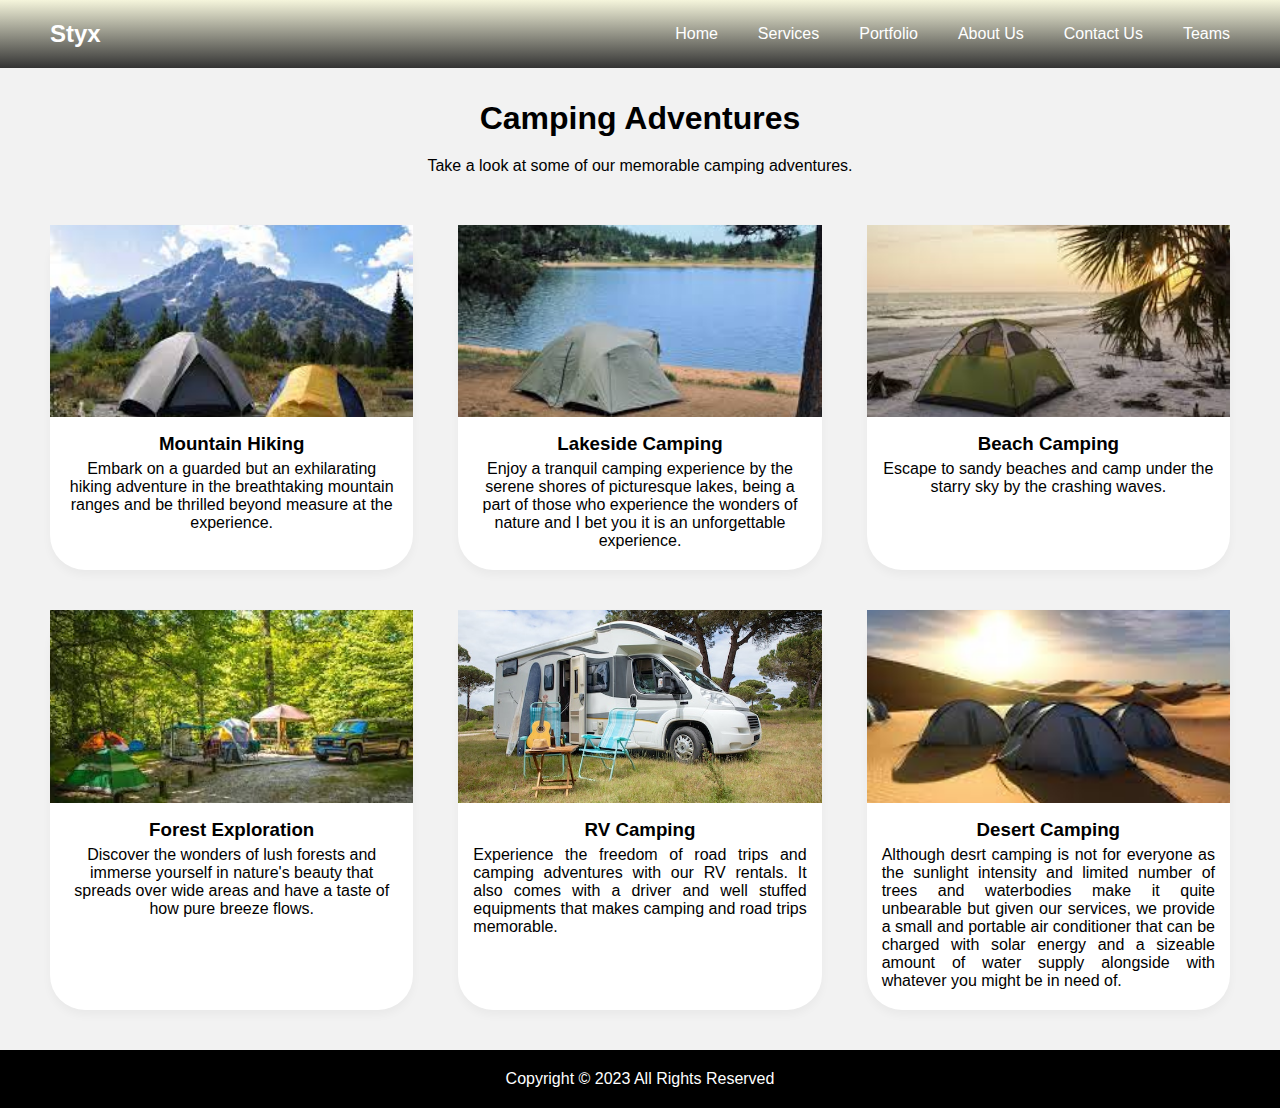
<file: portfolio.html>
<!DOCTYPE html>
<html lang="en">
<head>
    <meta charset="UTF-8">
    <meta name="viewport" content="width=device-width, initial-scale=1.0">
    <title>TolDee Camping Portfolio</title>
    <link rel="stylesheet" href="assets/css/style.css">
</head>
<body>
  <header>
    <nav class="navbar">
      <h2 class="logo"><a href="#">Styx</a></h2>
      <input type="checkbox" id="menu-toggler">
      <label for="menu-toggler" id="hamburger-btn">
        <svg xmlns="http://www.w3.org/2000/svg" viewBox="0 0 24 24" fill="white" width="24px" height="24px">
          <path d="M0 0h24v24H0z" fill="none"/>
          <path d="M3 18h18v-2H3v2zm0-5h18V11H3v2zm0-7v2h18V6H3z"/>
        </svg>
      </label>
      <ul class="all-links">
        <li><a href="index.html">Home</a></li>
        <li><a href="services.html">Services</a></li>
        <li><a href="portfolio.html">Portfolio</a></li>
        <li><a href="index.html">About Us</a></li>
        <li><a href="index.html">Contact Us</a></li>
        <li><a href="teams.html">Teams</a></li>
      </ul>
    </nav>
  </header>
    <section class="portfolio" id="portfolio">
        <h2>Camping Adventures</h2>
        <p>Take a look at some of our memorable camping adventures.</p>
        <ul class="cards">
          <li class="card">
            <img src="assets/images/download (10).jpg" alt="img">
            <h3>Mountain Hiking</h3>
            <p>Embark on a guarded but an exhilarating hiking adventure in the breathtaking mountain ranges and be thrilled beyond measure at the experience.</p>
          </li>
          <li class="card">
            <img src="assets/images/images (3).jpg" alt="img">
            <h3>Lakeside Camping</h3>
            <p>Enjoy a tranquil camping experience by the serene shores of picturesque lakes, being a part of those who experience the wonders of nature and I bet you it is an unforgettable experience.</p>
          </li>
          <li class="card">
            <img src="assets/images/images (5).jpg" alt="img">
            <h3>Beach Camping</h3>
            <p>Escape to sandy beaches and camp under the starry sky by the crashing waves.</p>
          </li>
          <li class="card">
            <img src="assets/images/download (12).jpg" alt="img">
            <h3>Forest Exploration</h3>
            <p>Discover the wonders of lush forests and immerse yourself in nature's beauty that spreads over wide areas and have a taste of how pure breeze flows.</p>
          </li>
          <li class="card">
            <img src="assets/images/camping-5.jpg" alt="img">
            <h3>RV Camping</h3>
            <p style="text-align: justify;">Experience the freedom of road trips and camping adventures with our RV rentals. It also comes with a driver and well stuffed equipments that makes camping and road trips memorable.</p>
          </li>
          <li class="card">
            <img src="assets/images/images (2).jpg" alt="img">
            <h3>Desert Camping</h3>
            <p style="text-align: justify;" >Although desrt camping is not for everyone as the sunlight intensity and limited number of trees and waterbodies make it quite unbearable but given our services, we provide a small and portable air conditioner that can be charged with solar energy and a sizeable amount  of water supply alongside with whatever you might be in need of. </p>
          </li>
        </ul>
      </section>
    <footer>
        <span>Copyright © 2023 All Rights Reserved</span>
    </footer>    
</body>
</html>
</file>
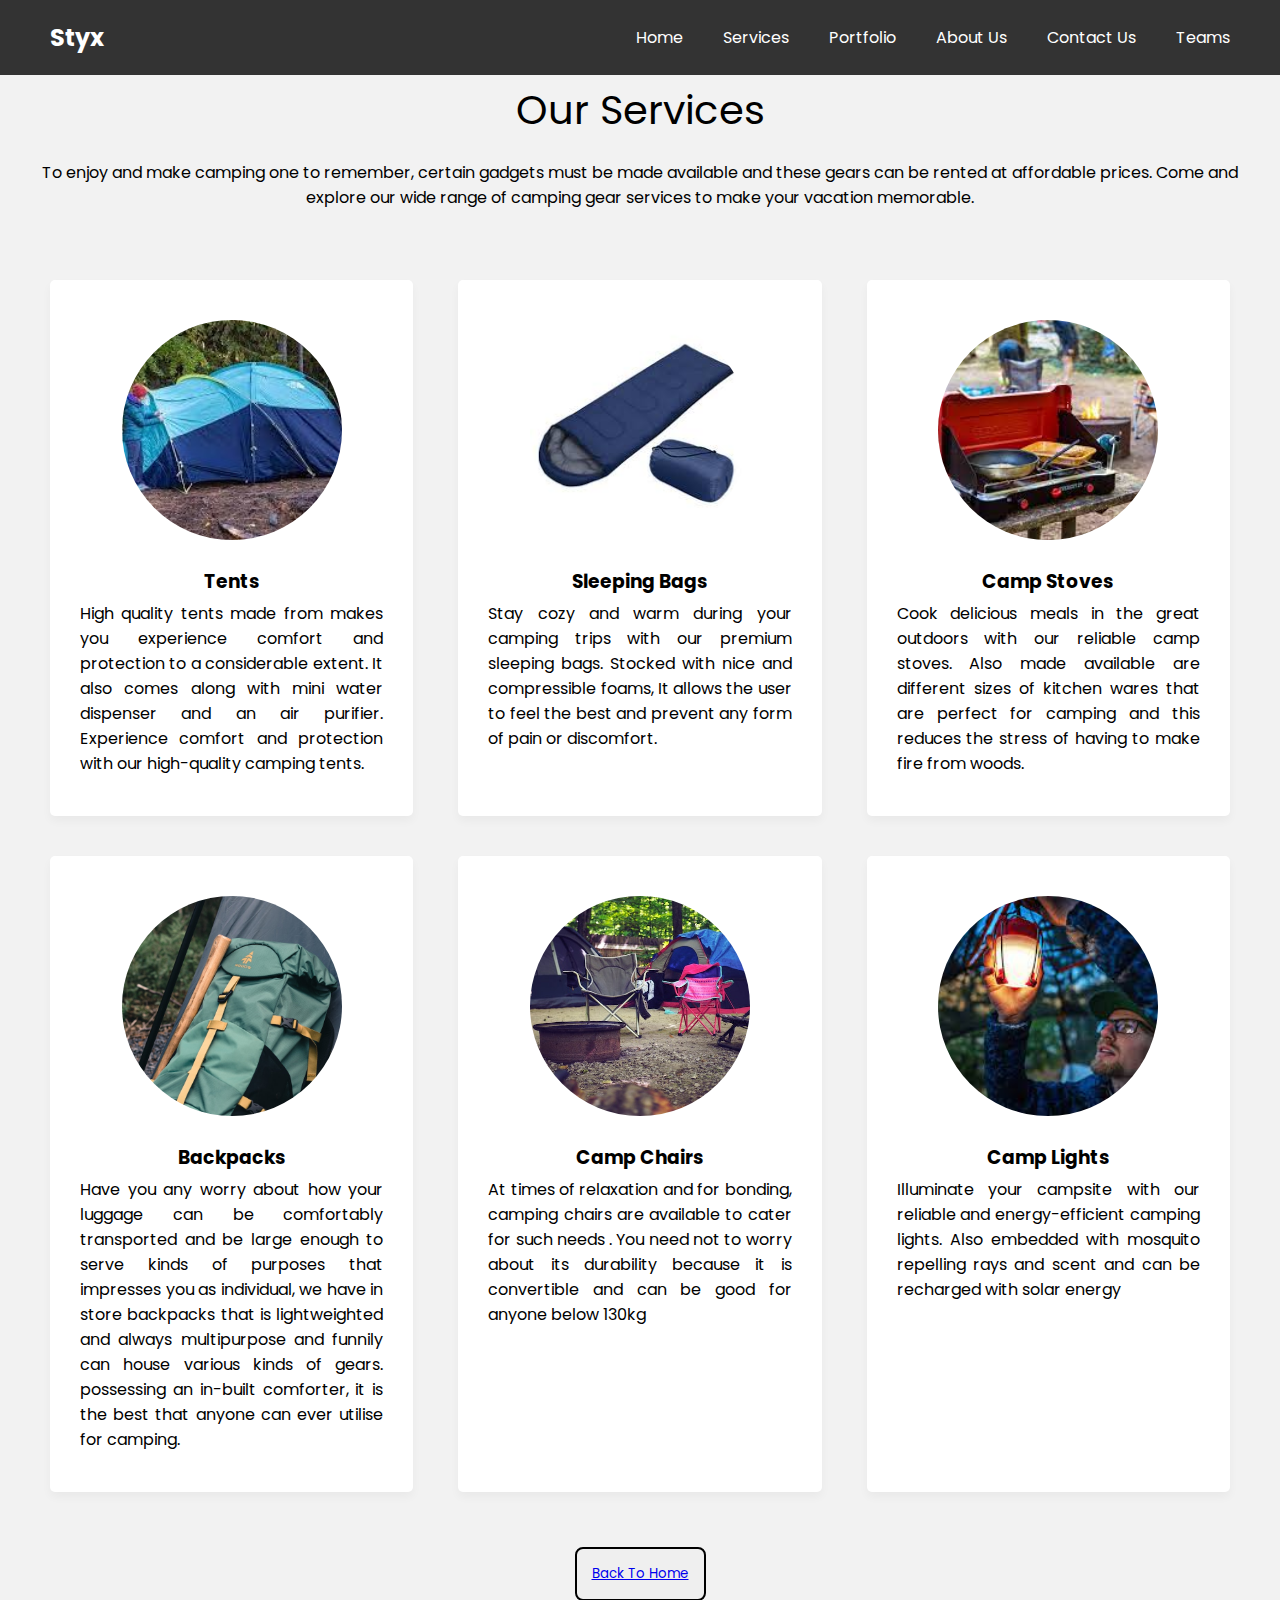
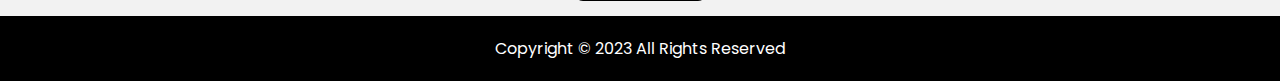
<file: services.html>
<!DOCTYPE html>
<html lang="en">
<head>
    <meta charset="UTF-8">
    <meta name="viewport" content="width=device-width, initial-scale=1.0">
    <title>TolDee Camping Service</title>
    <link rel="stylesheet" href="assets/css/dubby.css">
</head>
<body>
  <header>
    <nav class="navbar">
      <h2 class="logo"><a href="#">Styx</a></h2>
      <input type="checkbox" id="menu-toggler">
      <label for="menu-toggler" id="hamburger-btn">
        <svg xmlns="http://www.w3.org/2000/svg" viewBox="0 0 24 24" fill="white" width="24px" height="24px">
          <path d="M0 0h24v24H0z" fill="none"/>
          <path d="M3 18h18v-2H3v2zm0-5h18V11H3v2zm0-7v2h18V6H3z"/>
        </svg>
      </label>
      <ul class="all-links">
        <li><a href="index.html">Home</a></li>
        <li><a href="services.html">Services</a></li>
        <li><a href="portfolio.html">Portfolio</a></li>
        <li><a href="index.html">About Us</a></li>
        <li><a href="index.html">Contact Us</a></li>
        <li><a href="teams.html">Teams</a></li>
      </ul>
    </nav>
  </header>
      <section class="services" id="services">
        <h2 style="font-size: 40px; font-weight:400;">Our Services</h2>
        <p style="margin: 20px; text-align: center;">To enjoy and make camping one to remember, certain gadgets must be made available and these gears can be rented at affordable prices. Come and explore our wide range of camping gear services to make your vacation memorable.</p>
       <ul class="cards">
          <li class="card">
            <img src="assets/images/download.jpg" alt="img">
            <h3>Tents</h3>
            <p style="text-align: justify;">High quality tents made from makes you experience comfort and protection to a considerable extent. It also comes along with mini water dispenser and an air purifier. Experience comfort and protection with our high-quality camping tents.</p>
          </li>
          <li class="card">
             <img src="assets/images/download (9).jpg" alt="img">
             <h3>Sleeping Bags</h3>
             <p style="text-align: justify;">Stay cozy and warm during your camping trips with our premium sleeping bags. Stocked with nice and compressible foams, It allows the user to feel the best and prevent any form of pain or discomfort. </p>
          </li>
          <li class="card">
            <img src="assets/images/download (5).jpg" alt="img">
            <h3>Camp Stoves</h3>
            <p style="text-align: justify;">Cook delicious meals in the great outdoors with our reliable camp stoves. Also made available are different sizes of kitchen wares that are perfect for camping and this reduces the stress of having to make fire from woods.</p>
          </li>
         <li class="card">
            <img src="assets/images/backpacks.jpg" alt="img">
            <h3>Backpacks</h3>
            <p style="text-align: justify;"> Have you any worry about how  your luggage can be comfortably transported and be large enough to serve kinds of purposes that impresses you as individual, we have in store backpacks that is lightweighted and always multipurpose and funnily can house various kinds of gears. possessing an in-built comforter, it is the best that anyone can ever utilise for camping.</p>
          </li>
         <li class="card">
           <img src="assets/images/chair.jpg" alt="img">
            <h3>Camp Chairs</h3>
           <p style="text-align: justify;">At times of relaxation and for bonding, camping chairs are available to cater for such needs . You need not to worry about its durability because it is convertible and can be good for anyone below 130kg</p>
         </li>
         <li class="card">
           <img src="assets/images/download (3).jpg" alt="img">
           <h3>Camp Lights</h3>
           <p style="text-align: justify;">Illuminate your campsite with our reliable and energy-efficient camping lights. Also embedded with mosquito repelling rays and scent and can be recharged with solar energy</p>
         </li>
        </ul>
        <button style="padding: 15px; margin: 15px; border: 2px solid black;
        border-radius: 8px; list-style: none; text-decoration: none; list-style-type: none;"><a href="index.html">Back To Home</a></button>
    </section>
    <footer>
        <span>Copyright © 2023 All Rights Reserved</span>
    </footer>
</body>
</html>
</file>
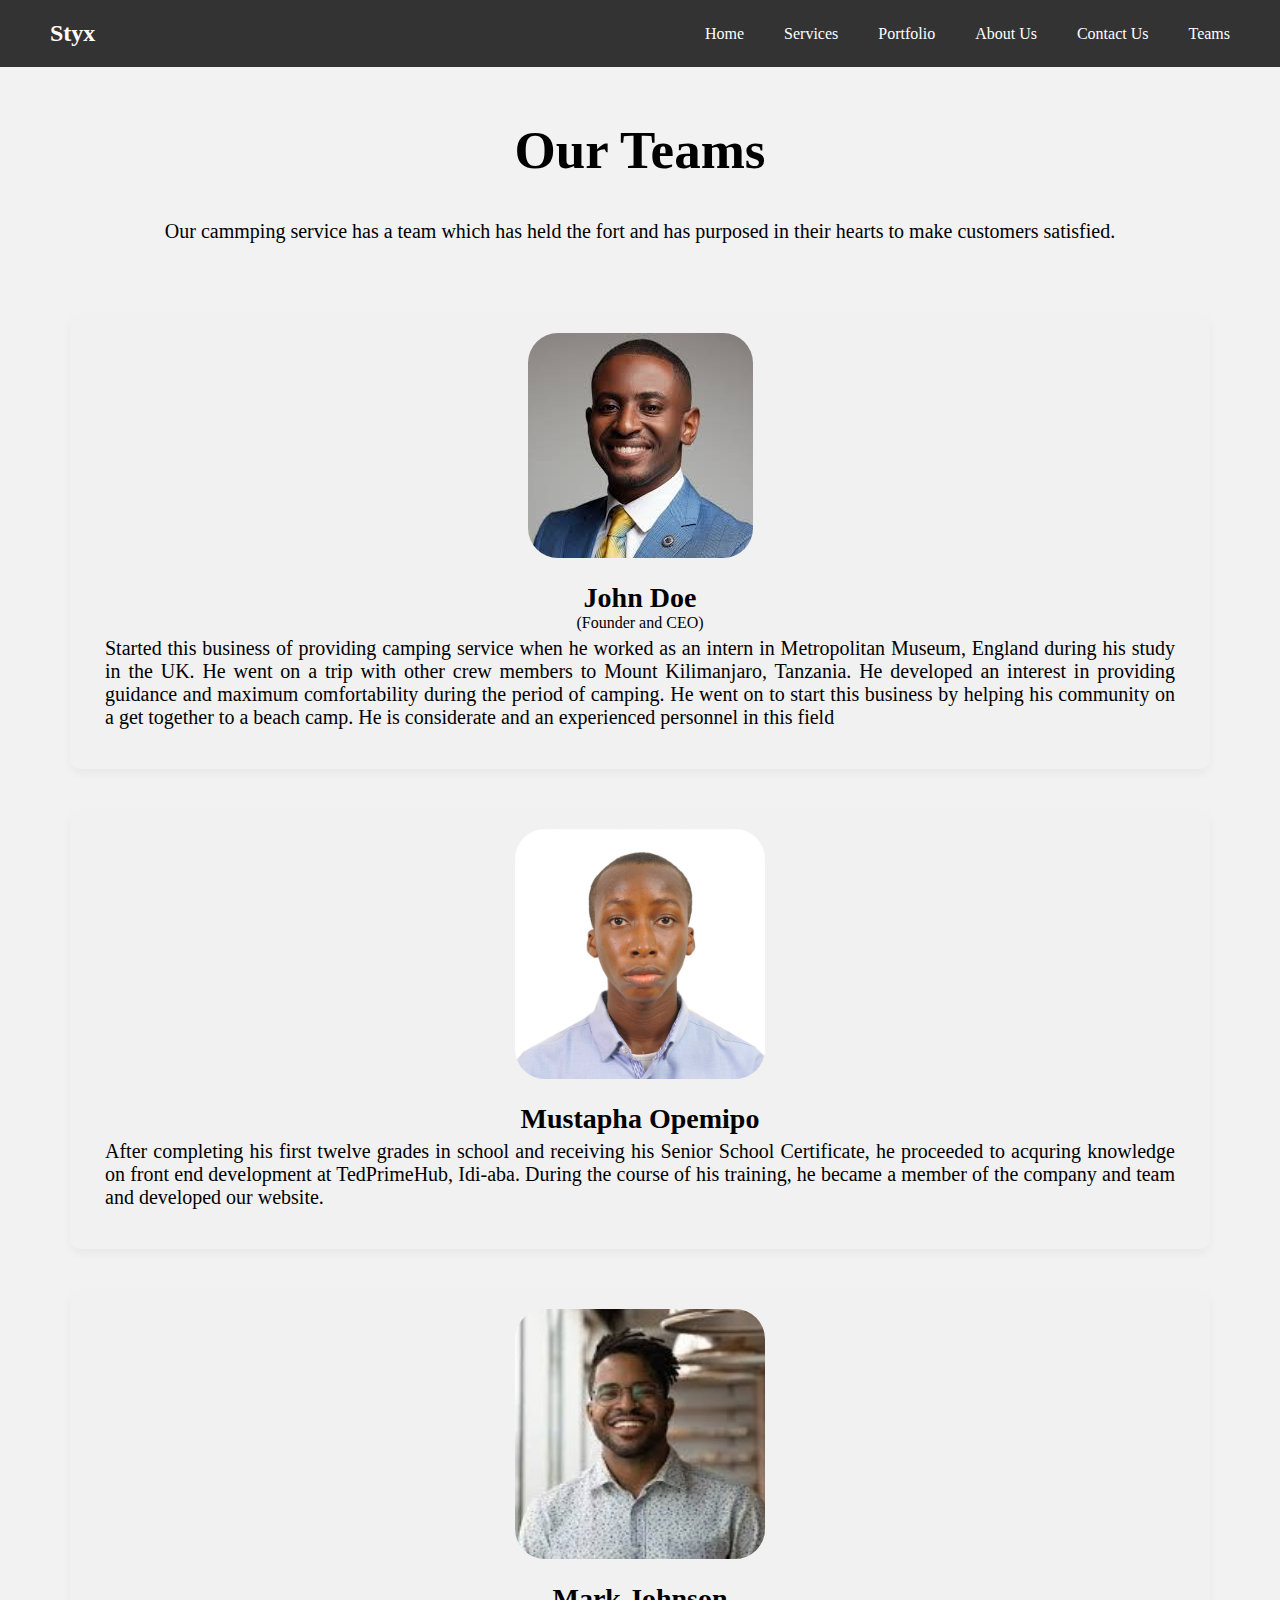
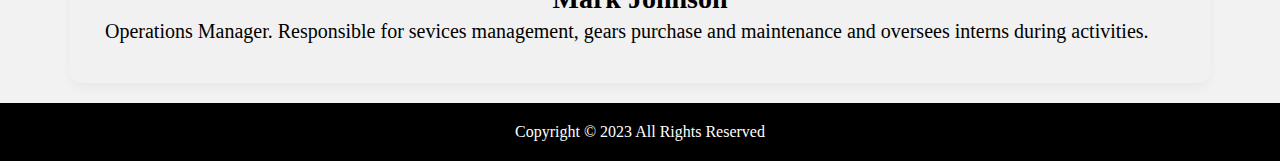
<file: teams.html>
<!DOCTYPE html>
<html lang="en">
<head>
    <meta charset="UTF-8">
    <meta name="viewport" content="width=device-width, initial-scale=1.0">
    <title>TolDee Camping Teams</title>
    <link rel="stylesheet" href="assets/css/creative.css">
</head>
<body>
 <header>
   <nav class="navbar">
     <h2 class="logo"><a href="#">Styx</a></h2>
     <input type="checkbox" id="menu-toggler">
     <label for="menu-toggler" id="hamburger-btn">
       <svg xmlns="http://www.w3.org/2000/svg" viewBox="0 0 24 24" fill="white" width="24px" height="24px">
         <path d="M0 0h24v24H0z" fill="none"/>
         <path d="M3 18h18v-2H3v2zm0-5h18V11H3v2zm0-7v2h18V6H3z"/>
       </svg>
     </label>
     <ul class="all-links">
       <li><a href="index.html">Home</a></li>
       <li><a href="services.html">Services</a></li>
       <li><a href="portfolio.html">Portfolio</a></li>
       <li><a href="index.html">About Us</a></li>
       <li><a href="index.html">Contact Us</a></li>
       <li><a href="teams.html">Teams</a></li>
     </ul>
   </nav>
 </header>
 <section class="teams" id="teams">
     <h2 style="font-size: 53px; text-align: center; padding: 40px;">Our Teams</h2>
      <p style="font-size: 20px; text-align: center;">Our cammping service has a team which has held the fort and has purposed in their hearts to make customers satisfied.</p>
     <ul class="cards">
        <li class="card">
           <img src="assets/images/profile5.jpg" alt="" style="margin: 20px; border-radius: 30px;">
           <h3 style="font-size: 28px;">John Doe</h3>(Founder and CEO)
           <P style="font-size: 20px;">Started this business of providing camping service when he worked as an intern in Metropolitan Museum, England during his study in the UK. He went on a trip with other crew members to Mount Kilimanjaro, Tanzania. He developed an interest in providing guidance and maximum comfortability during the period of camping. He went on to start this business by helping his community on a get together to a beach camp. He is considerate and an experienced personnel in this field   </P>
        </li>
        <li class="card">
           <img src="assets/images/yyu.jpg" alt="" height="250px" width="250px" style="margin: 20px; border-radius: 30px;" border-radius: 30px;" >
           <h3 style="font-size: 28px;">Mustapha Opemipo</h3>
           <p style=" font-size: 20px;">After completing his first twelve grades in school and receiving his Senior School Certificate, he proceeded to acquring knowledge on front end development at TedPrimeHub, Idi-aba. During the course of his training, he became a member of the company and team and developed our website. </p>
        </li>
        <li class="card">
          <img src="assets/images/profile3.jpg" alt="" height="250px" width="250px" style="margin: 20px; border-radius: 30px;">
          <h3 style="font-size: 28px;">Mark Johnson</h3>
          <p style=" font-size: 20px;">Operations Manager. Responsible for sevices management, gears purchase and maintenance and oversees interns during activities. </p>
        </li>
     </ul>
 </section>
<footer>
    <span>Copyright © 2023 All Rights Reserved</span>
</footer>
</body>
</html>
</file>
<file: assets/css/style.css>
* {
  margin: 0;
  padding: 0;
  box-sizing: border-box;
  font-family: "Poppins", sans-serif;
}
html {
  scroll-behavior: smooth;
}
body {
  background: #f2f2f2;
}
header {
  position: fixed;
  top: 0;
  left: 0;
  z-index: 5;
  width: 100%;
  display: flex;
  justify-content: center;
  background: linear-gradient(beige,#333);
}
.navbar {
  display: flex;
  padding: 0 10px;
  max-width: 1200px;
  width: 100%;
  align-items: center;
  justify-content: space-between;
}
.navbar input#menu-toggler {
  display: none;
}
.navbar #hamburger-btn {
  cursor: pointer;
  display: none;
}
.navbar .all-links {
  display: flex;
  align-items: center;
}
.navbar .all-links li {
  position: relative;
  list-style: none;
}
.navbar .logo a {
  display: flex;
  align-items: center;
  margin-left: 0;
}
header a, footer a {
  margin-left: 40px;
  text-decoration: none;
  color: #fff;
  height: 100%;
  padding: 20px 0;
  display: inline-block;
}
header a:hover, footer a:hover {
  color: #ddd;
}
.homepage {
  height: 100vh;
  width: 100%;
  position: relative;
  background: url(../images/camping-5.jpg);
  background-position: center 65%;
  background-size: cover;
  background-attachment: fixed;
}
.homepage::before {
  content: "";
  position: absolute;
  left: 0;
  top: 0;
  height: 100%;
  width: 100%;
  background: rgba(0, 0, 0, 0.2);
}
.homepage .content {
  display: flex;
  height: 85%;
  z-index: 3;
  align-items: center;
  justify-content: center;
  flex-direction: column;
}
.homepage .content h1 {
  font-size: 60px;
  font-weight: 700;
  margin-bottom: 10px;
}
.homepage .content .text {
  margin-bottom: 50px;
  color: #fff;
  font-size: 20px;
  text-align: center;
  text-shadow: 0px 0px 10px rgba(0, 0, 0, 0.3);
}
.content a {
  color: #000;
  display: block;
  text-transform: uppercase;
  font-size: 18px;
  margin: 0 10px;
  padding: 10px 30px;
  border-radius: 5px;
  background: #fff;
  border: 2px solid #fff;
  transition: 0.4s ease;
  box-shadow: 0 10px 20px rgba(0, 0, 0, 0.3);
  text-decoration: none;
}
.content a:hover {
  color: #fff;
  background: rgba(255,255,255,0.3);
}
section {
  display: flex;
  align-items: center;
  flex-direction: column;
  padding: 80px 0 0;
}
section h2 {
  font-size: 2rem;
  padding:20px;
}
section > p {
  text-align: center;
}
section .cards {
  display: flex;
  flex-wrap: wrap;
  max-width: 1200px;
  margin-top: 50px;
  padding: 0 10px;
  justify-content: space-between;
}
section.about {
  margin: 0 auto;
  max-width: 1200px;
}
.about .company-info {
  margin-top: 20px;
  border:1px solid grey;
  background-color:#bBB;
  border-radius: 10px;
}
.about h3 {
  margin: 10px;
  text-align: center;
  font-size: 23px;
}
.about p {
  display: flex;
  margin: 20px;
}
.about .team {
  text-align: left;
  border: 1px solid black;
  width: 100%;
  padding: 34px;
}
.about .team ul {
  padding: 20px;
  border: 1px solid black;
}
section .cards .card {
  background: #fff;
  padding: 40px 15px;
  list-style: none;
  border-radius: 35px;
  box-shadow: 0px 5px 10px rgba(0, 0, 0, 0.04);
  margin-bottom: 40px;
  width: calc(100% / 3 - 30px);
  text-align: center;
}
.portfolio .cards .card {
  padding: 0 0 20px;
}
.portfolio button{
  margin-top: 10px;
  padding: 10px 20px;
  font-size: 17px;
  color: #d1d1d1;
  text-decoration: none;
  border: none;
  cursor: pointer;
  border-radius: 5px;
  background: #bBB;
  transition: 0.2s ease;
  }
.services .card img {
  width: 120px;
  height: 120px;
  margin-bottom: 20px;
  border-radius: 100%;
  object-fit: cover;
}
.portfolio .card img {
  width: 100%;
  padding-bottom: 12px;
  aspect-ratio: 16 / 9;
  object-fit: cover;
  border-radius: 0px;
}
.cards .card p {
  padding: 0 15px;
  margin-top: 5px;
}
.about .row {
  padding: 0 10px;
}
.contact .row {
  margin: 60px 0 90px;
  display: flex;
  max-width: 1200px;
  width: 100%;
  align-items: center;
  justify-content: space-between;
}
.contact .row .col {
  padding: 0 10px;
  width: calc(100% / 2 - 50px);
}
.contact .col p {
  margin-bottom: 10px;
}
.contact .col p i {
  color: #7a7a7a;
  margin-right: 10px;
}
.contact form input {
  height: 45px;
  margin-bottom: 20px;
  border-radius: 10px;
  padding: 8px;
  width: 100%;
  font-size: 16px;
  outline: none;
  border: 1px solid #bfbfbf;
}
.contact form textarea {
  padding: 10px;
  border-radius: 10px;
  width: 100%;
  font-size: 16px;
  height: 150px;
  outline: none;
  resize: vertical;
  border: 1px solid #bfbfbf;
}
.contact form button {
  margin-top: 10px;
  padding: 10px 20px;
  font-size: 17px;
  color: #fff;
  border: none;
  cursor: pointer;
  border-radius: 5px;
  background: #333;
  transition: 0.2s ease;
}
.contact form button:hover {
  background: #525252;
}
footer {
  width: 100%;
  display: flex;
  justify-content: center;
  background: #000;
  padding: 20px 0;
}
footer div {
  padding: 0 10px;
  max-width: 1200px;
  width: 100%;
  display: flex;
  justify-content: space-between;
}
footer span {
  color: #fff;
}
footer a {
  padding: 0;
}
@media screen and (max-width: 860px) {
  .navbar .all-links {
    position: fixed;
    left: -100%;
    width: 300px;
    display: block;
    height: 100vh;
    top: 75px;
    background: #333;
    transition: left 0.3s ease;
  }
  .navbar #menu-toggler:checked~.all-links {
    left: 0;
  }
  .navbar .all-links li {
    font-size: 18px;
  }
  .navbar #hamburger-btn {
    display: block;
  }
  section > p {
    text-align: center;
  }
  section .cards .card {
    width: calc(100% / 2 - 15px);
    margin-bottom: 30px;
  }
  .homepage .content h1 {
    font-size: 40px;
    font-weight: 700;
    margin-bottom: 10px;
  }
  .homepage .content .text {
    font-size: 17px;
  }
  .content a {
    font-size: 17px;
    padding: 29px 20px;
  }
  .contact .row {
    flex-direction: column;
  }
  .contact .row .col {
    width: 100%;
  }
  .contact .row .col:last-child {
    margin-top: 40px;
  }
  footer a {
    height: 0;
  }
}
@media screen and (max-width: 560px) {
  section .cards .card {
    width: 100%;
    margin-bottom: 30px;
  }
}
</file>
<file: assets/css/dubby.css>
/* *{
  margin: 0;
  padding: 0;
  box-sizing: border-box;
  font-family: 'Gill Sans', 'Gill Sans MT', Calibri, 'Trebuchet MS', sans-serif;
}
.small-container{
  border: 1px solid #808080;
  border-radius: 10px;
  max-width: 1300px;
  display: flex;
  flex-wrap: wrap;
  margin-top: 50px;
  padding: 0 10px;
  justify-content: space-between;
  width: calc(100% / 3 -30px);
}
.small-container > p{
  text-align: center;
  font-size: 20px;
  padding: 10px;
  margin: 10px;
}
.small-container img {
  align-items: center;
  padding: 20px;
  justify-content: space-around;
}
.big-container{
  margin: 20px;
  padding: 10px;
} */


@import url("https://fonts.googleapis.com/css2?family=Poppins:wght@200;300;400;500;600;700&display=swap");
* {
  margin: 0;
  padding: 0;
  box-sizing: border-box;
  font-family: "Poppins", sans-serif;
}
html {
  scroll-behavior: smooth;
}
body {
  background: #f2f2f2;
}
header {
  position: fixed;
  top: 0;
  left: 0;
  z-index: 5;
  width: 100%;
  display: flex;
  justify-content: center;
  background: #333;
}
.navbar {
  display: flex;
  padding: 0 10px;
  max-width: 1200px;
  width: 100%;
  align-items: center;
  justify-content: space-between;
}
.navbar input#menu-toggler {
  display: none;
}
.navbar #hamburger-btn {
  cursor: pointer;
  display: none;
}
.navbar .all-links {
  display: flex;
  align-items: center;
}
.navbar .all-links li {
  position: relative;
  list-style: none;
}
.navbar .logo a {
  display: flex;
  align-items: center;
  margin-left: 0;
}
header a, footer a {
  margin-left: 40px;
  text-decoration: none;
  color: #fff;
  height: 100%;
  padding: 20px 0;
  display: inline-block;
}
header a:hover, footer a:hover {
  color: #ddd;
}
.homepage {
  height: 100vh;
  width: 100%;
  position: relative;
  background: url("images/home-bg.jpg");
  background-position: center 65%;
  background-size: cover;
  background-attachment: fixed;
}
.homepage::before {
  content: "";
  position: absolute;
  left: 0;
  top: 0;
  height: 100%;
  width: 100%;
  background: rgba(0, 0, 0, 0.2);
}
.homepage .content {
  display: flex;
  height: 85%;
  z-index: 3;
  align-items: center;
  justify-content: center;
  flex-direction: column;
}
.homepage .content h1 {
  font-size: 60px;
  font-weight: 700;
  margin-bottom: 10px;
}
.homepage .content .text {
  margin-bottom: 50px;
  color: #fff;
  font-size: 20px;
  text-align: center;
  text-shadow: 0px 0px 10px rgba(0, 0, 0, 0.3);
}
.content a {
  color: #000;
  display: block;
  text-transform: uppercase;
  font-size: 18px;
  margin: 0 10px;
  padding: 10px 30px;
  border-radius: 5px;
  background: #fff;
  border: 2px solid #fff;
  transition: 0.4s ease;
  box-shadow: 0 10px 20px rgba(0, 0, 0, 0.3);
  text-decoration: none;
}
.content a:hover {
  color: #fff;
  background: rgba(255,255,255,0.3);
}
section {
  display: flex;
  align-items: center;
  flex-direction: column;
  padding: 80px 0 0;
}
section h2 {
  font-size: 2rem;
}
section > p {
  text-align: center;
}
section .cards {
  display: flex;
  flex-wrap: wrap;
  max-width: 1200px;
  margin-top: 50px;
  padding: 0 10px;
  justify-content: space-between;
}
section.about {
  margin: 20px auto;
  padding: 20px;
  max-width: 1200px;
}
.about .company-info {
  margin-top: 30px;
}
.about h3 {
  margin: 30px 0 10px;
}
.about .team {
  text-align: left;
  width: 100%;
}
.about .team ul {
  padding-left: 20px;
}
section .cards .card {
  background: #fff;
  padding: 40px 15px;
  list-style: none;
  border-radius: 5px;
  box-shadow: 0px 5px 10px rgba(0, 0, 0, 0.04);
  margin-bottom: 40px;
  width: calc(100% / 3 - 30px);
  text-align: center;
}
.portfolio .cards .card {
  padding: 0 0 20px;
}
.services .card img {
  width: 220px;
  height: 220px;
  margin-bottom: 20px;
  border-radius: 100%;
  object-fit: cover;
}
.portfolio .card img {
  width: 100%;
  padding-bottom: 10px;
  aspect-ratio: 16 / 9;
  object-fit: cover;
  border-radius: 7px;
}
.cards .card p {
  padding: 0 15px;
  margin-top: 5px;
}
.about .row {
  padding: 0 10px;
}
.contact .row {
  margin: 60px 0 90px;
  display: flex;
  max-width: 1200px;
  width: 100%;
  align-items: center;
  justify-content: space-between;
}
.contact .row .col {
  padding: 0 10px;
  width: calc(100% / 2 - 50px);
}
.contact .col p {
  margin-bottom: 10px;
}
.contact .col p i {
  color: #7a7a7a;
  margin-right: 10px;
}
.contact form input {
  height: 45px;
  margin-bottom: 20px;
  padding: 10px;
  width: 100%;
  font-size: 16px;
  outline: none;
  border: 1px solid #bfbfbf;
}
.contact form textarea {
  padding: 10px;
  width: 100%;
  font-size: 16px;
  height: 150px;
  outline: none;
  resize: vertical;
  border: 1px solid #bfbfbf;
}
.contact form button {
  margin-top: 10px;
  padding: 10px 20px;
  font-size: 17px;
  color: #fff;
  border: none;
  cursor: pointer;
  border-radius: 5px;
  background: #333;
  transition: 0.2s ease;
}
.contact form button:hover {
  background: #525252;
}
footer {
  width: 100%;
  display: flex;
  justify-content: center;
  background: #000;
  padding: 20px 0;
}
footer div {
  padding: 0 10px;
  max-width: 1200px;
  width: 100%;
  display: flex;
  justify-content: space-between;
}
footer span {
  color: #fff;
}
footer a {
  padding: 0;
}
@media screen and (max-width: 860px) {
  .navbar .all-links {
    position: fixed;
    left: -100%;
    width: 300px;
    display: block;
    height: 100vh;
    top: 75px;
    background: #333;
    transition: left 0.3s ease;
  }
  .navbar #menu-toggler:checked~.all-links {
    left: 0;
  }
  .navbar .all-links li {
    font-size: 18px;
  }
  .navbar #hamburger-btn {
    display: block;
  }
  section > p {
    text-align: center;
  }
  section .cards .card {
    width: calc(100% / 2 - 15px);
    margin-bottom: 30px;
  }
  .homepage .content h1 {
    font-size: 40px;
    font-weight: 700;
    margin-bottom: 10px;
  }
  .homepage .content .text {
    font-size: 17px;
  }
  .content a {
    font-size: 17px;
    padding: 9px 20px;
  }
  .contact .row {
    flex-direction: column;
  }
  .contact .row .col {
    width: 100%;
  }
  .contact .row .col:last-child {
    margin-top: 40px;
  }
  footer a {
    height: 0;
  }
}
@media screen and (max-width: 560px) {
  section .cards .card {
    width: 100%;
    margin-bottom: 30px;
  }
}
</file>
<file: assets/css/creative.css>
@import url("https://fonts.googleapis.com/css2?family=Poppins:wght@200;300;400;500;600;700&display=swap");
*{
    margin: 0;
    padding: 0;
    box-sizing: border-box;
}
section .cards .card {
    background: #f1f1f1;
    padding: 40px 15px;
    list-style: none;
    box-shadow: 0px 5px 10px rgba(0, 0, 0, 0.04);
    margin-bottom: 40px;
    text-align: center;
    width: calc(100% / 1 - 30px);
    border-radius: 10px;
}
.teams .cards .card {
    padding: 0 0 20px;
    margin: 20px;
    width: 100%;
}
.cards .card p{
    margin: 20px;
    text-align: justify;
}
.teams .button-area {
    margin-top: 10px;
    padding: 10px 20px;
    font-size: 17px;
    color: #222;
    border: none;
    cursor: pointer;
    border-radius: 5px;
    background: #333;
    transition: 0.2s ease;
    text-decoration: none;
    align-items: center;
}
html {
  scroll-behavior: smooth;
}
body {
  background: #f2f2f2;
}
header {
  position: fixed;
  top: 0;
  left: 0;
  z-index: 5;
  width: 100%;
  display: flex;
  justify-content: center;
  background: #333;
}
.navbar {
  display: flex;
  padding: 0 10px;
  max-width: 1200px;
  width: 100%;
  align-items: center;
  justify-content: space-between;
}
.navbar input#menu-toggler {
  display: none;
}
.navbar #hamburger-btn {
  cursor: pointer;
  display: none;
}
.navbar .all-links {
  display: flex;
  align-items: center;
}
.navbar .all-links li {
  position: relative;
  list-style: none;
}
.navbar .logo a {
  display: flex;
  align-items: center;
  margin-left: 0;
}
header a, footer a {
  margin-left: 40px;
  text-decoration: none;
  color: #fff;
  height: 100%;
  padding: 20px 0;
  display: inline-block;
}
header a:hover, footer a:hover {
  color: #ddd;
}
.homepage {
  height: 100vh;
  width: 100%;
  position: relative;
  background: url("images/home-bg.jpg");
  background-position: center 65%;
  background-size: cover;
  background-attachment: fixed;
}
.homepage::before {
  content: "";
  position: absolute;
  left: 0;
  top: 0;
  height: 100%;
  width: 100%;
  background: rgba(0, 0, 0, 0.2);
}
.homepage .content {
  display: flex;
  height: 85%;
  z-index: 3;
  align-items: center;
  justify-content: center;
  flex-direction: column;
}
.homepage .content h1 {
  font-size: 60px;
  font-weight: 700;
  margin-bottom: 10px;
}
.homepage .content .text {
  margin-bottom: 50px;
  color: #fff;
  font-size: 20px;
  text-align: center;
  text-shadow: 0px 0px 10px rgba(0, 0, 0, 0.3);
}
.content a {
  color: #000;
  display: block;
  text-transform: uppercase;
  font-size: 18px;
  margin: 0 10px;
  padding: 10px 30px;
  border-radius: 5px;
  background: #fff;
  border: 2px solid #fff;
  transition: 0.4s ease;
  box-shadow: 0 10px 20px rgba(0, 0, 0, 0.3);
  text-decoration: none;
}
.content a:hover {
  color: #fff;
  background: rgba(255,255,255,0.3);
}
section {
  display: flex;
  align-items: center;
  flex-direction: column;
  padding: 80px 0 0;
}
section h2 {
  font-size: 2rem;
}
section > p {
  text-align: center;
}
section .cards {
  display: flex;
  flex-wrap: wrap;
  max-width: 1200px;
  margin-top: 50px;
  padding: 0 10px;
  justify-content: space-between;
}
section.about {
  margin: 0 auto;
  max-width: 1200px;
}
.about .company-info {
  margin-top: 30px;
}
.about h3 {
  margin: 30px 0 10px;
}
.about .team {
  text-align: left;
  width: 100%;
}
.about .team ul {
  padding-left: 20px;
}
.services .card img {
  width: 120px;
  height: 120px;
  margin-bottom: 20px;
  border-radius: 100%;
  object-fit: cover;
}
.portfolio .card img {
  width: 100%;
  padding-bottom: 10px;
  aspect-ratio: 16 / 9;
  object-fit: cover;
  border-radius: 20px;
}
.cards .card p {
  padding: 0 15px;
  margin-top: 5px;
}
.about .row {
  padding: 0 10px;
}
.contact .row {
  margin: 60px 0 90px;
  display: flex;
  max-width: 1200px;
  width: 100%;
  align-items: center;
  justify-content: space-between;
}
.contact .row .col {
  padding: 0 10px;
  width: calc(100% / 2 - 50px);
}
.contact .col p {
  margin-bottom: 10px;
}
.contact .col p i {
  color: #7a7a7a;
  margin-right: 10px;
}
.contact form input {
  height: 45px;
  margin-bottom: 20px;
  padding: 10px;
  width: 100%;
  font-size: 16px;
  outline: none;
  border: 1px solid #bfbfbf;
}
.contact form textarea {
  padding: 10px;
  width: 100%;
  font-size: 16px;
  height: 150px;
  outline: none;
  resize: vertical;
  border: 1px solid #bfbfbf;
}
.contact form button {
  margin-top: 10px;
  padding: 10px 20px;
  font-size: 17px;
  color: #fff;
  border: none;
  cursor: pointer;
  border-radius: 5px;
  background: #333;
  transition: 0.2s ease;
}
.contact form button:hover {
  background: #525252;
}
footer {
  width: 100%;
  display: flex;
  justify-content: center;
  background: #000;
  padding: 20px 0;
}
footer div {
  padding: 0 10px;
  max-width: 1200px;
  width: 100%;
  display: flex;
  justify-content: space-between;
}
footer span {
  color: #fff;
}
footer a {
  padding: 0;
}
@media screen and (max-width: 860px) {
  .navbar .all-links {
    position: fixed;
    left: -100%;
    width: 300px;
    display: block;
    height: 100vh;
    top: 75px;
    background: #333;
    transition: left 0.3s ease;
  }
  .navbar #menu-toggler:checked~.all-links {
    left: 0;
  }
  .navbar .all-links li {
    font-size: 18px;
  }
  .navbar #hamburger-btn {
    display: block;
  }
  section > p {
    text-align: center;
  }
  section .cards .card {
    width: calc(100% / 2 - 15px);
    margin-bottom: 30px;
  }
  .homepage .content h1 {
    font-size: 40px;
    font-weight: 700;
    margin-bottom: 10px;
  }
  .homepage .content .text {
    font-size: 17px;
  }
  .content a {
    font-size: 17px;
    padding: 9px 20px;
  }
  .contact .row {
    flex-direction: column;
  }
  .contact .row .col {
    width: 100%;
  }
  .contact .row .col:last-child {
    margin-top: 40px;
  }
  footer a {
    height: 0;
  }
}
@media screen and (max-width: 560px) {
  section .cards .card {
    width: 100%;
    margin-bottom: 30px;
  }
}
</file>
